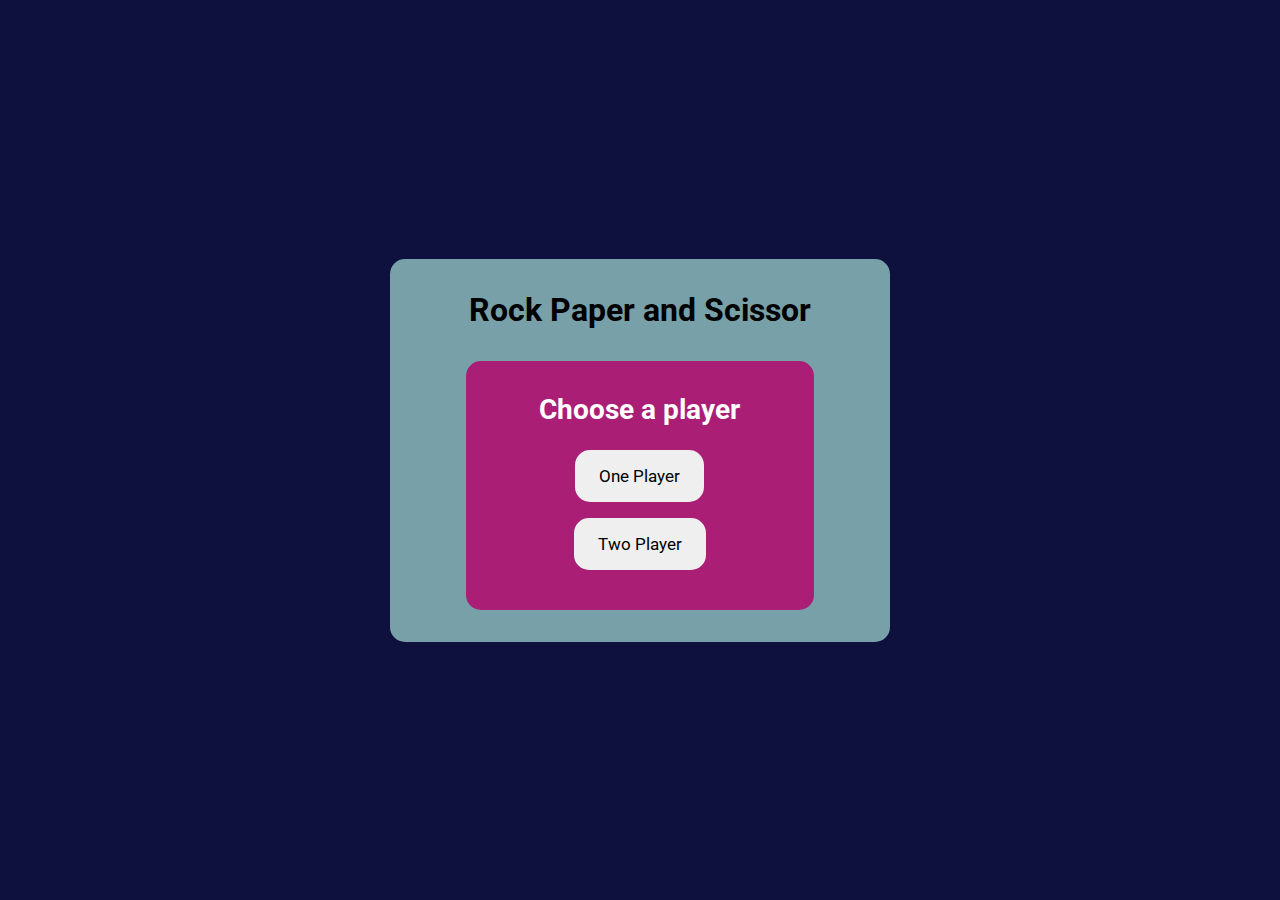
<file: index.html>
<!DOCTYPE html>
<html lang="en">
<head>
    <meta charset="UTF-8">
    <meta name="viewport" content="width=device-width, initial-scale=1.0">
    <title>Rock Paper Scissor</title>
    <link rel="stylesheet" href="index.css">
    <link rel="shortcut icon" href="images.webp" type="image/x-icon">
</head>
<body>
    <div class="container">
        <div class="header">
            <h1>Rock Paper and Scissor</h1>
        </div>
        <div class="choosen_player">
            <p>Choose a player</p>
            <a href="1Player/index1.html"><button>One Player</button></a>
            <a href="2Player/index2.html"><button>Two Player</button></a>
        </div>
        <!-- <div class="choosen_name1">
            <label for="name"><span>Enter your Name</span>
                <input type="text">
            </label>
        </div>
        <div class="choosen_name2">
            <label for="name"><span>Enter player 1 Name</span>
                <input type="text">
            </label>
            <label for="name"><span>Enter player2 Name</span>
                <input type="text">
            </label>
        </div> -->
    </div>
</body>
</html>
</file>
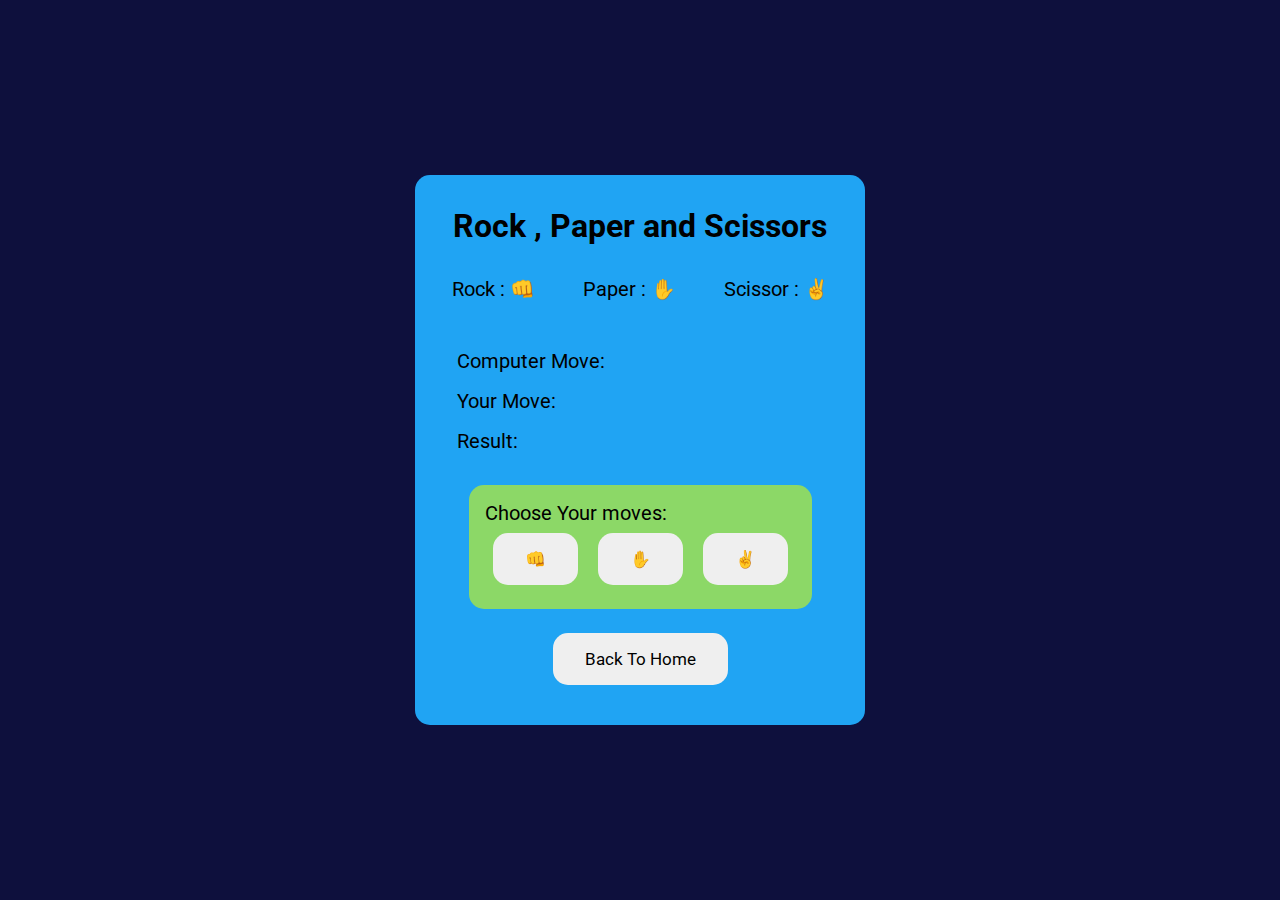
<file: 1Player/index1.html>
<!DOCTYPE html>
<html lang="en">
<head>
    <meta charset="UTF-8">
    <meta name="viewport" content="width=device-width, initial-scale=1.0">
    <title>Rock Paper Scissor</title>
    <link rel="stylesheet" href="index1.css">
    <link rel="shortcut icon" href="../images.jpg" type="image/x-icon">
</head>
<body>
    <div class="container">
        
        <h1>Rock , Paper and Scissors</h1>
        <div class="content">
            
            <p>Rock : &#128074;</p>
            <p>Paper : &#x270B;</p>
            <p>Scissor : &#x270c;</p>
        </div>
        <div class="moves">
            <p>Computer Move:&nbsp;<span id="computer_moves"></span></p>
            <p>Your Move:&nbsp;<span id="user_moves"></span></p>
            <p>Result:&nbsp;<span id="result"></span></p>
        </div>
        <div class="button_el">
            <p>Choose Your moves:</p>
            <button id="rock" class="hey">&#128074;</button>
            <button id="paper" class="hey">&#x270B;</button>
            <button id="scissor" class="hey">&#x270c;</button>
            
        </div>
        <a href="../index.html"><button>Back To Home</button></a>
    </div>
    <script src="index1.js"></script>
</body>
</html>
</file>
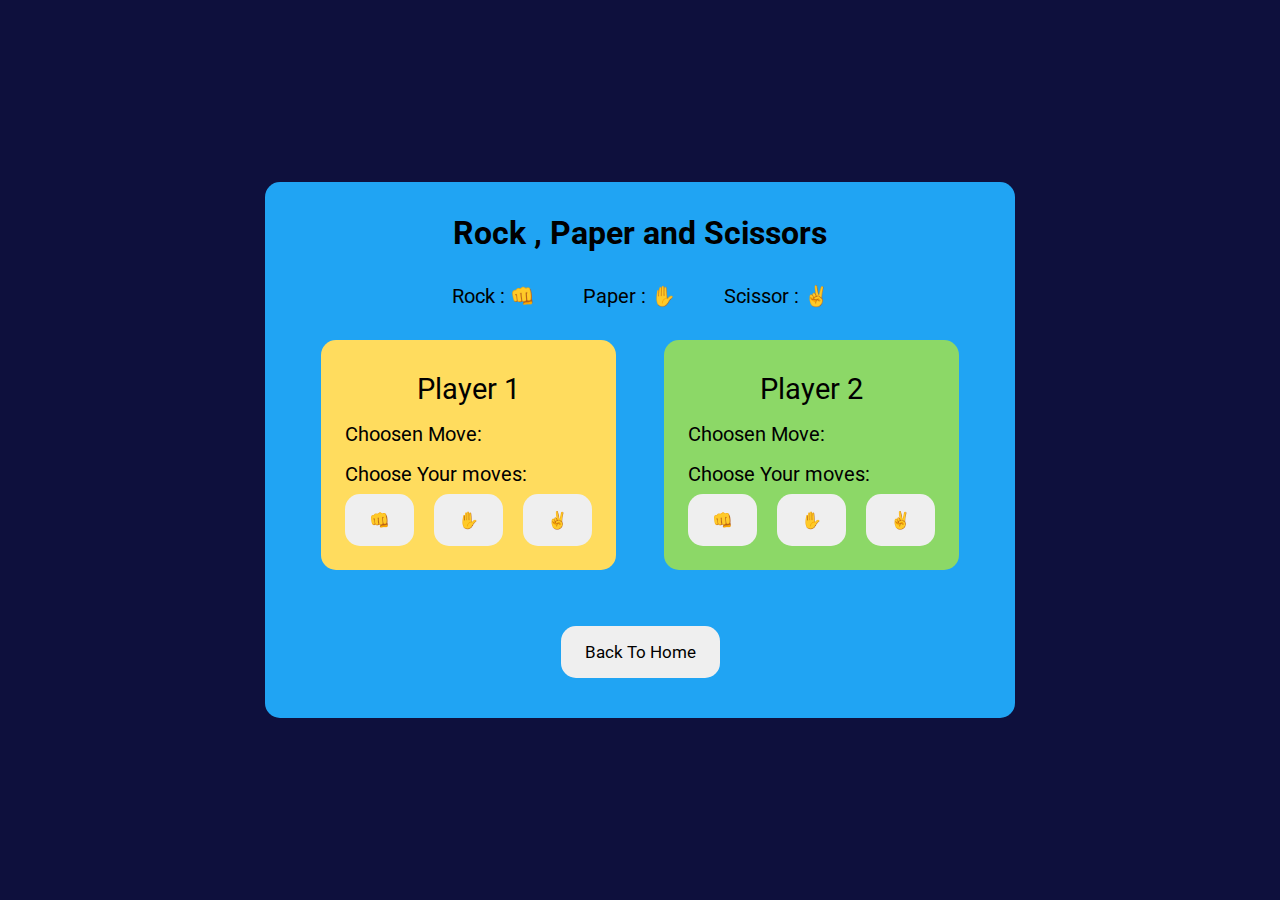
<file: 2Player/index2.html>
<!DOCTYPE html>
<html lang="en">
<head>
    <meta charset="UTF-8">
    <meta name="viewport" content="width=device-width, initial-scale=1.0">
    <title>Rock Paper Scissor</title>
    <link rel="stylesheet" href="index2.css">
    <link rel="shortcut icon" href="../images.jpg" type="image/x-icon">
</head>
<body>
    <div class="container">
        <h1>Rock , Paper and Scissors</h1>
        <div class="content">
            
            <p>Rock : &#128074;</p>
            <p>Paper : &#x270B;</p>
            <p>Scissor : &#x270c;</p>
        </div>
        <div class="players">
            <div class="player1">
                <p class="tec">Player 1</p>
                <div class="contented">
                    
                    <p>Choosen Move:<span class="move1"><span></p>
                </div>
                
                 <div class="p1">
                    <p>Choose Your moves:</p>
                    <button id="rock1" class="hey" onclick="show_label1()">&#128074;</button>
                    <button id="paper1" class="hey" onclick="show_label1()">&#x270B;</button>
                    <button id="scissor1" class="hey" onclick="show_label1()">&#x270c;</button>
                </div>
                <div class="label1">
                    
                    <label class="Ready">Ready
                        <input type="checkbox" name="Ready" id="ready">
                    </label>
                </div>
                </div>
            <div class="player2">
                <p class="tec">Player 2</p>
                <div class="contented">
                    
                    <p>Choosen Move:<span class="move2"><span></p>
                </div>
                
                 <div class="p2">
                    <p>Choose Your moves:</p>
                    <button id="rock2" class="hey" onclick="show_label2()">&#128074;</button>
                    <button id="paper2" class="hey" onclick="show_label2()">&#x270B;</button>
                    <button id="scissor2" class="hey" onclick="show_label2()">&#x270c;</button>
                </div>
                <div class="label2">
                    <label class="Ready">Ready
                        <input type="checkbox" name="Ready" id="Ready">
                    </label>
                </div>
                </div>
                
                
        </div>
        
        
        
        <div class="result">
            <button id="show_result" class="resu" onclick="hide_button()">Show Result</button>
                <span class="result" id="result"></span>
        </div>
        <a href="../index.html"><button>Back To Home</button></a>
    </div>
    <script src="index2.js"></script>
</body>
</html>
</file>
<file: index.css>
@import url('https://fonts.googleapis.com/css2?family=Roboto:wght@300;400;500&display=swap');
*{
    margin:0;
    padding:0;
    box-sizing: border-box;
    font-family: 'Roboto', sans-serif;
}
body{
    display:flex;
    justify-content: center;
    align-items: center;
    min-height: 100vh;
    background-color: #0E103D;
}
.container{
    display: flex;
    align-items: center;
    justify-content: center;
    flex-direction: column;
    gap:1rem;
    max-width:500px;
    width:100%;
    background-color: #77A0A9;
    padding:2rem;
    border-radius: 15px;
}
.choosen_player{
    display:flex;
    justify-content: center;
    align-items: center;
    flex-direction: column;
    width:80%;
    background-color: #aa1f75;
    padding:2rem;
    border-radius: 15px;
    margin-top: 1rem;
}
.choosen_player p{
    font-size: 28px;
    font-weight: bold;
    color:#fff;
    margin-bottom:1rem;
}
button{
    cursor: pointer;
    padding:1rem 1.5rem;
    margin:0.5rem;
    border-radius: 15px;
    border:none;
    outline:none;
    font-size: 1.05rem;
}
button:hover{
    background-color: #FFFBFF;
}
</file>
<file: 1Player/index1.css>
@import url('https://fonts.googleapis.com/css2?family=Roboto:wght@300;400;500&display=swap');
*{
    margin:0;
    padding:0;
    box-sizing: border-box;
    font-family: 'Roboto', sans-serif;
}
body{
    min-height: 100vh;
    background-color: #0E103D;
    display: flex;
    justify-content: center;
    align-items: center;
}
.container{
    max-width:450px;
    width:100%;
    padding:2rem 2rem;
    background-color: #20A4F3;
    justify-content: center;
    display: flex;
    flex-direction: column;
    align-items: center;
    border-radius: 15px;
}
h1{
    white-space: wrap;
}
.content{
    display: flex;
    gap:3rem;
    margin:2rem 0;
}
p{
    font-size: 20px;
}
.moves{
    display: flex;
    flex-direction: column;
    gap:1rem;
    margin-bottom:1rem;
    width:95%;
    padding:1rem 0;
}
.moves p{
    display: flex;
    justify-content: left;
}
.button_el{
    background-color: #8CD867;
    padding:1rem;
    border-radius: 15px;
    margin-bottom: 1rem;
}
button{
    cursor: pointer;
    padding:1rem 2rem;
    margin:0.5rem;
    border-radius: 15px;
    border:none;
    outline:none;
    font-size: 1.05rem;
}
button:hover{
    background-color: #FFFBFF;
}
@media screen and (max-width:448px){
    button{
        padding:0.5rem 1rem;
    }
    h1{
        font-size: 24px;
    }
    .content{
        display: flex;
        gap:1rem;
    }
    
}
@media screen and (max-width:369px){
    h1{
        font-size: 20px;
    }
    .content{
        display: flex;
        gap:0.5rem;
    }
}
@media screen and (max-width:357px){
    .content p{
        font-size: 15px;
    }
}
@media screen and (max-width:305px){
    button{
        padding:0.5rem 0.7rem;
    }
}
@media screen and (max-width:296px){
    h1{
        font-size: 17px;
    }
}
@media screen and (max-width:280px){
    .button_el p{
        font-size: 18px;
    }
}
@media screen and (max-width:278px){
    .button_el{
        padding:0.5rem;
    }
}
@media screen and (max-width:264px){
    h1{
        font-size: 15px;
    }
    
    .button_el{
        padding:0.3rem;
    }
}
</file>
<file: 2Player/index2.css>
@import url('https://fonts.googleapis.com/css2?family=Roboto:wght@300;400;500&display=swap');
*{
    margin:0;
    padding:0;
    box-sizing: border-box;
    font-family: 'Roboto', sans-serif;
}
body{
    min-height: 100vh;
    background-color: #0E103D;
    display: flex;
    justify-content: center;
    align-items: center;
}
.container{
    max-width:750px;
    width:100%;
    padding:2rem 2rem;
    background-color: #20A4F3;
    justify-content: center;
    display: flex;
    flex-direction: column;
    align-items: center;
    border-radius: 15px;
}
h1{
    white-space: wrap;
}
.content{
    display: flex;
    gap:3rem;
    margin:2rem 0;
}
p{
    font-size: 20px;
}
.players{
    display:flex;
    justify-content: center;
    align-items: center;
    gap:3rem;
}
.tec{
    font-size: 29px;
    text-align: center;
    margin:1rem 0;
}
.contented{
    margin:1rem 0;
}
.contented p{
    padding:0 0.5rem;
}
.p1 p,.p2 p{
    padding:0 0.5rem;
}
.player1{
    background-color: #FFDC5E;
    border-radius: 15px;
    padding:1rem ;
}
.player2{
    background-color: #8CD867;
    border-radius: 15px;
    padding:1rem;
}
.button_el{
    background-color: #8CD867;
    padding:1rem;
    border-radius: 15px;
}
button{
    cursor: pointer;
    padding:1rem 1.5rem;
    margin:0.5rem;
    border-radius: 15px;
    border:none;
    outline:none;
    font-size: 1.05rem;
}
button:hover{
    background-color: #FFFBFF;
}
.result{
    display: flex;
    flex-direction: column;
    margin-top:1rem;   
    width:100%;
    /* background-color: #0E103D; */
}
.label{
    padding:0 0.8rem;
}
.result button{
    width:25%;
    margin:0 auto;
    display: none;
}
.result  span{
    font-size: 20px;
}
label{
    cursor: pointer;
}
#ready{
    cursor: pointer;
    display: inline-block;
}
.label1,.label2{
    display: none;
}
.resu.check.checked{
    display: block;
}
a{
    margin-top:1rem;
}
@media screen and (max-width:448px){
    button{
        padding:0.5rem 1rem;
    }
    h1{
        font-size: 24px;
    }
    .content{
        display: flex;
        gap:1rem;
    }
    
}
@media screen and (max-width:691px){
    .players{
        display: flex;
        flex-direction: column;
    }
    h1{
        margin-top:-2rem;
        font-size: 28px;
    }
    .content{
        gap:1rem;
    }
    .player1,.player2{
        padding:0.5rem
    }
    .tec{
        font-size: 22px;
        text-align: center;
        margin-top:0.5rem;
    }
    .contented{
        margin:0.5rem 0;
    }
    .players{
        gap:1rem;
    }
}
@media screen and (max-width:389px){
    h1{
        font-size: 22px;
    }
    .content p{
        font-size: 16px;
    }
}
@media screen and (max-width:321px){
    h1{
        font-size: 18px;
    }
    .content p{
        font-size: 13px;
    }
}
@media screen and (max-width:293px){
    .tec{
        font-size: 18px;
    }
    .contented p,.p1 p,.p2 p{
        font-size: 17px;
    }
}
@media screen and (max-width:289px){
    button{
        font-size: 16px;
        padding:0.5rem 0.5rem;
    }
}
@media screen and (max-width:273px){
    h1{
        font-size: 16px;
    }
    .content{
        gap:0;
    }
}
</file>
